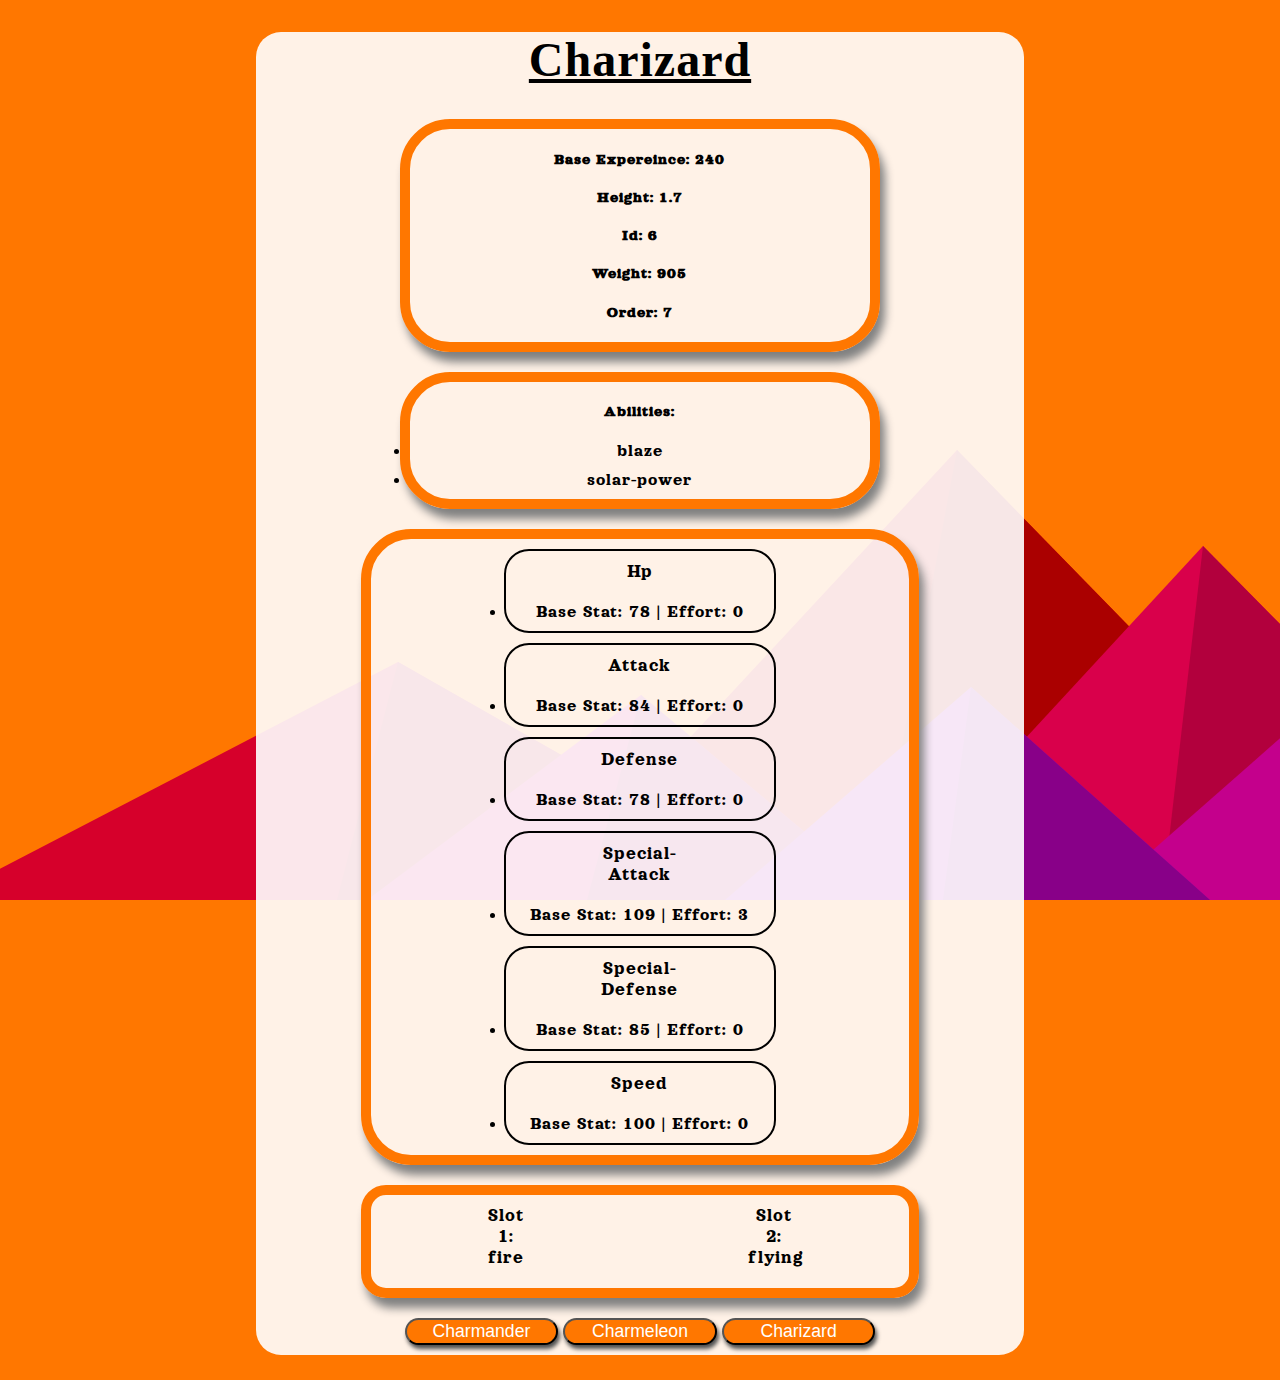
<file: charizard.html>
<!DOCTYPE html>
<html lang="en">

<head>
    <meta charset="UTF-8">
    <meta http-equiv="X-UA-Compatible" content="IE=edge">
    <meta name="viewport" content="width=device-width, initial-scale=1.0">
    <title>Charizard</title>
    <link rel="stylesheet" href="css/pages.css">
    <link rel="preconnect" href="https://fonts.gstatic.com">
    <link href="https://fonts.googleapis.com/css2?family=Orelega+One&display=swap" rel="stylesheet">
</head>

<body onload="init(charizardObj)">
    <header id="header"></header>
    <section id="section"></section>

    <button id="charmanderBtn" onclick="location.href='charmander.html'">Charmander</button>
    <button id="charmeleonBtn" onclick="location.href='charmelion.html'">Charmeleon</button>
    <button id="charizardBtn" onclick="location.href='charizard.html'">Charizard</button>

    <script src="script.js"></script>
</body>

</html>
</file>
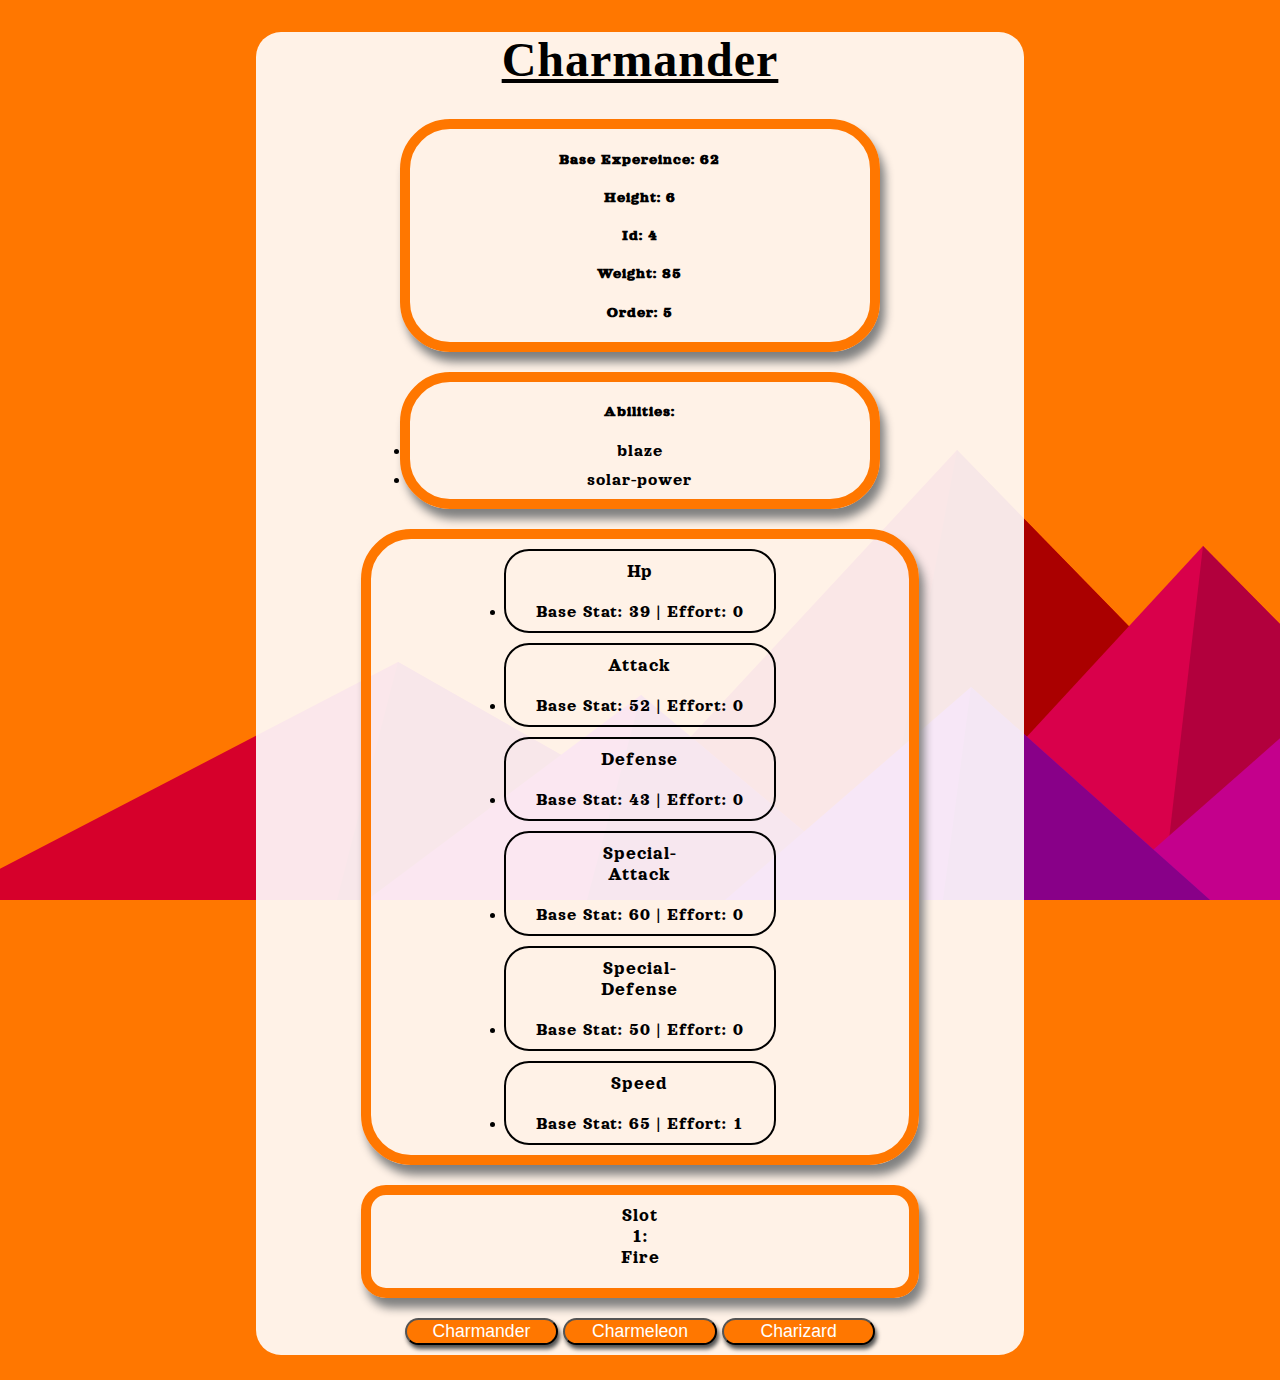
<file: charmander.html>
<!DOCTYPE html>
<html lang="en">

<head>
    <meta charset="UTF-8">
    <meta http-equiv="X-UA-Compatible" content="IE=edge">
    <meta name="viewport" content="width=device-width, initial-scale=1.0">
    <title>Charmander</title>
    <link rel="stylesheet" href="css/pages.css">
    <link rel="preconnect" href="https://fonts.gstatic.com">
    <link href="https://fonts.googleapis.com/css2?family=Orelega+One&display=swap" rel="stylesheet">
</head>

<body onload="init(charmanderObj)">
    <header id="header"></header>
    <section id="section"></section>

    <button id="charmanderBtn" onclick="location.href='charmander.html'">Charmander</button>
    <button id="charmeleonBtn" onclick="location.href='charmelion.html'">Charmeleon</button>
    <button id="charizardBtn" onclick="location.href='charizard.html'">Charizard</button>

    <script src="script.js"></script>
</body>

</html>
</file>
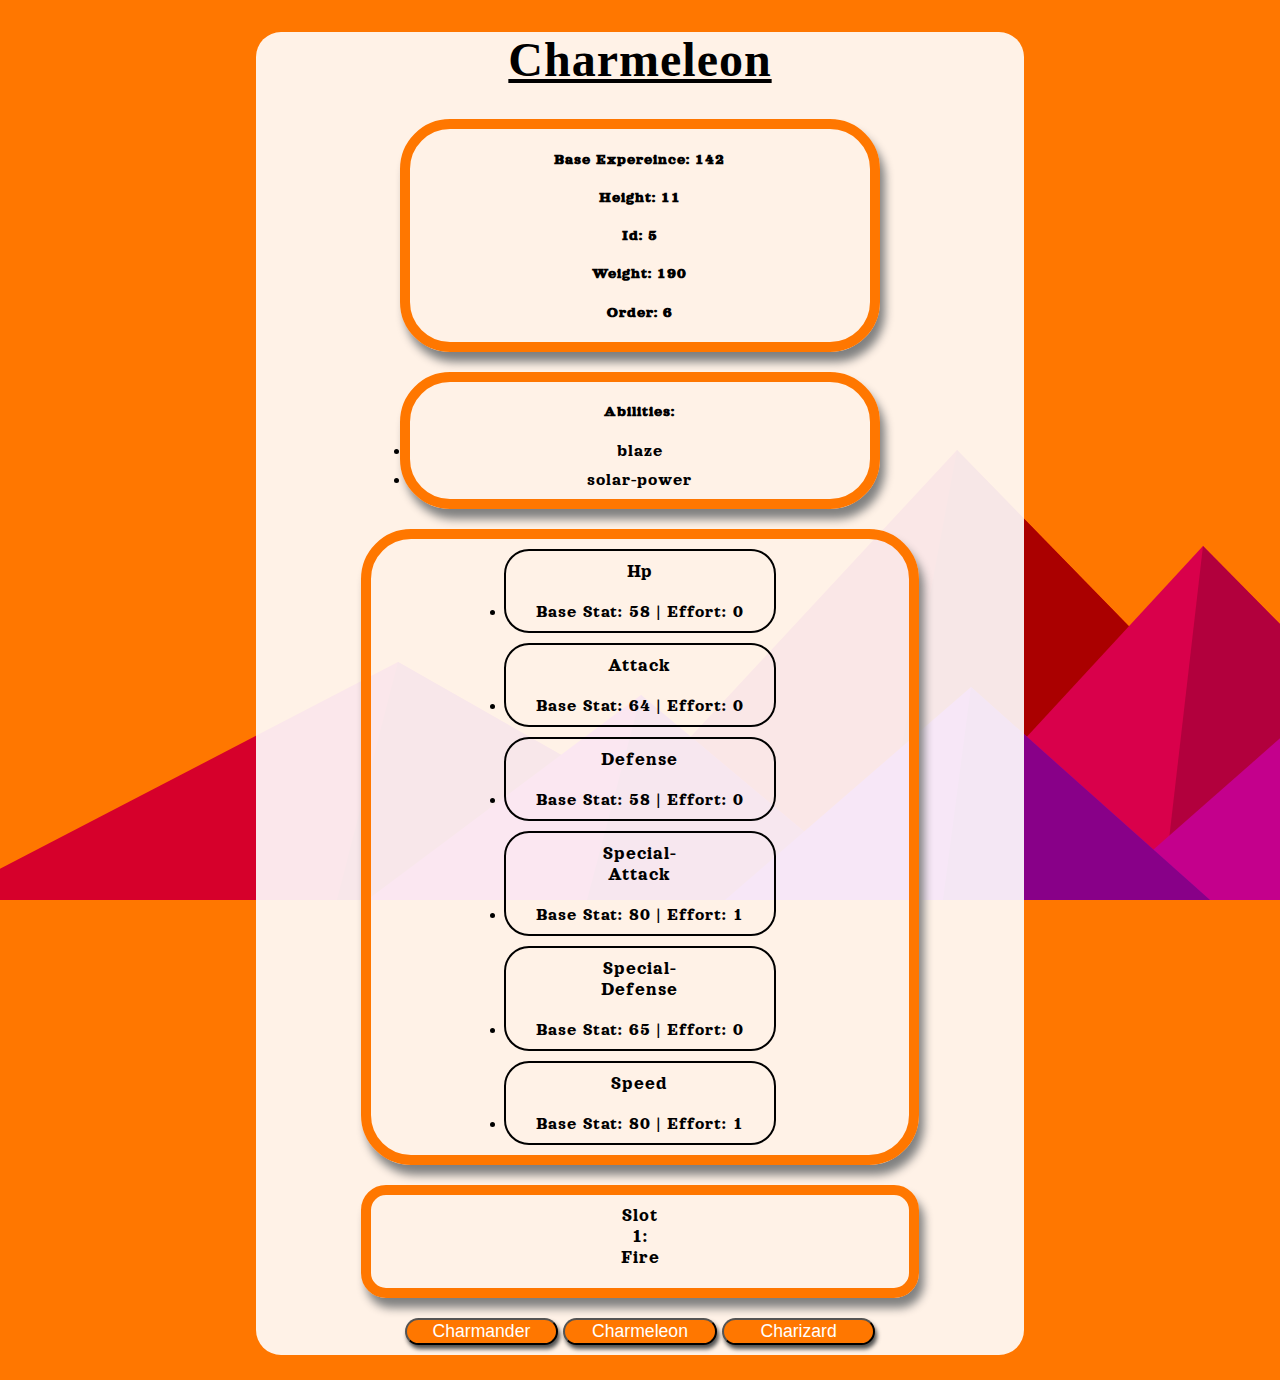
<file: charmelion.html>
<!DOCTYPE html>
<html lang="en">

<head>
    <meta charset="UTF-8">
    <meta http-equiv="X-UA-Compatible" content="IE=edge">
    <meta name="viewport" content="width=device-width, initial-scale=1.0">
    <title>Charmelion</title>
    <link rel="stylesheet" href="css/pages.css">
    <link rel="preconnect" href="https://fonts.gstatic.com">
    <link href="https://fonts.googleapis.com/css2?family=Orelega+One&display=swap" rel="stylesheet">
</head>

<body onload="init(charmeleonObj)">
    <header id="header"></header>
    <section id="section"></section>

    <button id="charmanderBtn" onclick="location.href='charmander.html'">Charmander</button>
    <button id="charmeleonBtn" onclick="location.href='charmelion.html'">Charmeleon</button>
    <button id="charizardBtn" onclick="location.href='charizard.html'">Charizard</button>



    <script src="script.js"></script>
</body>

</html>
</file>
<file: css/pages.css>
html {
  background-color: #ff7700;
  background-image: url("data:image/svg+xml,%3Csvg xmlns='http://www.w3.org/2000/svg' viewBox='0 0 1600 900'%3E%3Cpolygon fill='%23cc0000' points='957 450 539 900 1396 900'/%3E%3Cpolygon fill='%23aa0000' points='957 450 872.9 900 1396 900'/%3E%3Cpolygon fill='%23d6002b' points='-60 900 398 662 816 900'/%3E%3Cpolygon fill='%23b10022' points='337 900 398 662 816 900'/%3E%3Cpolygon fill='%23d9004b' points='1203 546 1552 900 876 900'/%3E%3Cpolygon fill='%23b2003d' points='1203 546 1552 900 1162 900'/%3E%3Cpolygon fill='%23d3006c' points='641 695 886 900 367 900'/%3E%3Cpolygon fill='%23ac0057' points='587 900 641 695 886 900'/%3E%3Cpolygon fill='%23c4008c' points='1710 900 1401 632 1096 900'/%3E%3Cpolygon fill='%239e0071' points='1710 900 1401 632 1365 900'/%3E%3Cpolygon fill='%23aa00aa' points='1210 900 971 687 725 900'/%3E%3Cpolygon fill='%23880088' points='943 900 1210 900 971 687'/%3E%3C/svg%3E");
  background-attachment: fixed;
  background-size: cover;
}

body {
  color: black;
  letter-spacing: 1px;
  margin: 0 auto;
  text-align: center;
  font-family: 'Orelega One', cursive;
  width: 60%;
  height: 80%;
  margin-bottom: 25px;
  background-color: rgba(255, 255, 255, 0.904);
  border-radius: 25px;
  margin-top: 25px;
}

p {
  color: black;
  width: 10%;
  margin-top: 10px;
  margin-bottom: 20px;
  margin-left: auto;
  margin-right: auto;
  font-size: 1.2rem;
  border-radius: 25px;
}

li {
  font-size: 1.1rem;
}

button {
  margin-bottom: 10px;
  border-radius: 50px;
  background-color: #ff7700;
  color: white;
  width: 20%;
  font-size: 110%;
  overflow: hidden;
  -webkit-box-shadow: 2px 4px 4px #4e4e4e;
          box-shadow: 2px 4px 4px #4e4e4e;
}

h1 {
  text-decoration: underline;
  font-size: 3rem;
  font-family: 'pokemon';
}

article {
  margin-left: auto;
  margin-right: auto;
}

#mainArticle {
  border: #ff7700 solid 10px;
  -webkit-box-shadow: 5px 10px 10px grey;
          box-shadow: 5px 10px 10px grey;
  border-radius: 50px;
  width: 60%;
  margin-bottom: 20px;
  margin-top: 10px;
}

#abilArticle {
  border: #ff7700 solid 10px;
  -webkit-box-shadow: 5px 10px 10px grey;
          box-shadow: 5px 10px 10px grey;
  border-radius: 50px;
  width: 60%;
  margin-bottom: 20px;
}

#largeArticle {
  width: 70%;
  border: #ff7700 solid 10px;
  -webkit-box-shadow: 5px 10px 10px grey;
          box-shadow: 5px 10px 10px grey;
  border-radius: 50px;
}

#statArticle {
  border: black solid 2px;
  margin-bottom: 10px;
  width: 50%;
  margin-top: 10px;
  margin-left: auto;
  margin-right: auto;
  border-radius: 25px;
}

#statName {
  width: 40%;
}

#top {
  margin-top: 25px;
}

li {
  margin-bottom: 10px;
}

#typesArticle {
  display: -webkit-box;
  display: -ms-flexbox;
  display: flex;
  border: #ff7700 solid 10px;
  -webkit-box-shadow: 5px 10px 10px grey;
          box-shadow: 5px 10px 10px grey;
  border-radius: 25px;
  width: 70%;
  margin-bottom: 20px;
  margin-top: 20px;
}
/*# sourceMappingURL=pages.css.map */
</file>
